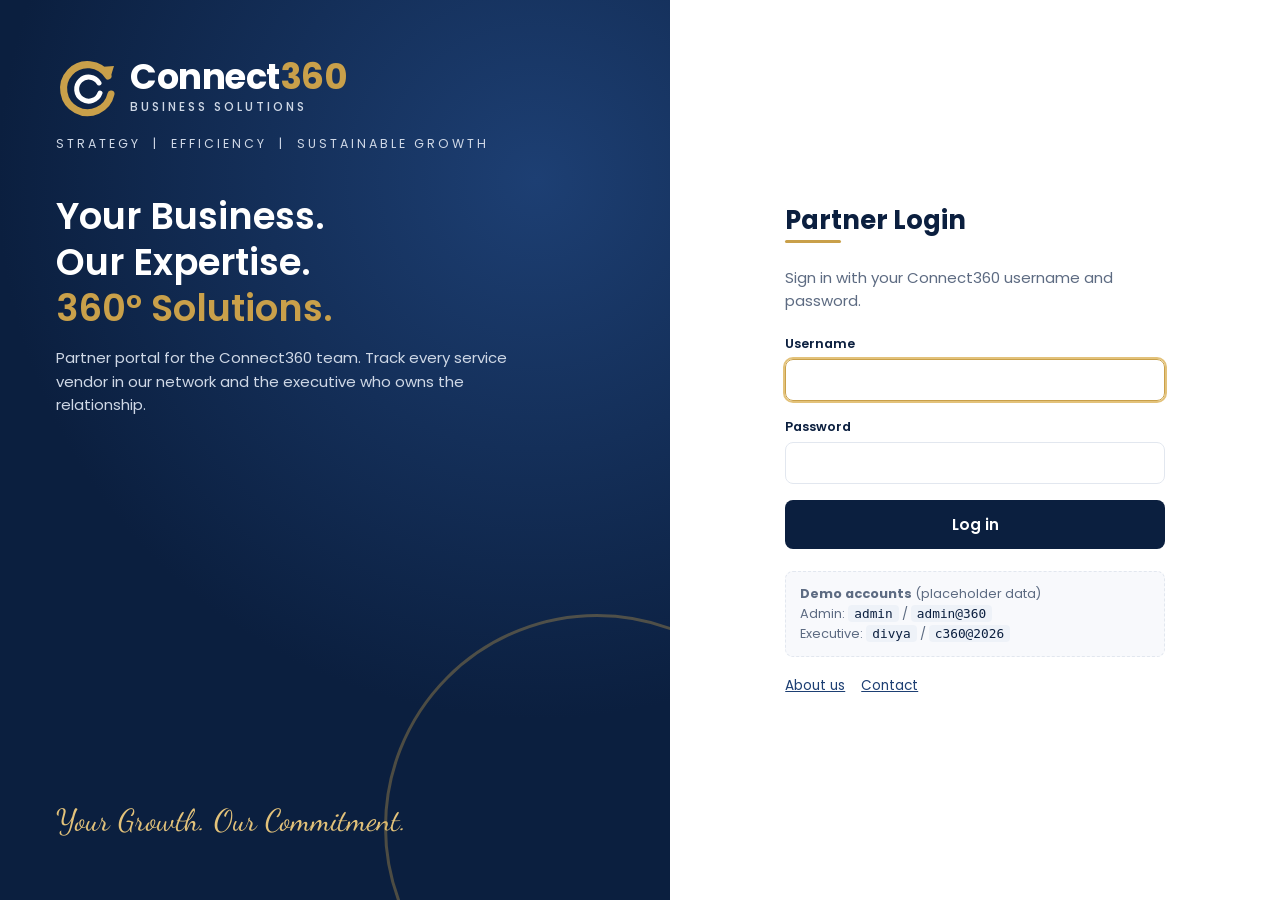
<file: index.html>
<!doctype html>
<html lang="en">
<head>
  <meta charset="utf-8">
  <meta name="viewport" content="width=device-width, initial-scale=1">
  <title>Connect360 Login</title>
  <link rel="preconnect" href="https://fonts.googleapis.com">
  <link href="https://fonts.googleapis.com/css2?family=Dancing+Script:wght@600&family=Poppins:wght@400;500;600;700&display=swap" rel="stylesheet">
  <link rel="stylesheet" href="assets/css/style.css">
</head>
<body>
  <div class="login-wrap">
    <section class="login-hero">
      <div>
        <div id="heroBrand"></div>
        <div class="pillars">STRATEGY &nbsp;|&nbsp; EFFICIENCY &nbsp;|&nbsp; SUSTAINABLE GROWTH</div>
        <h1>Your Business.<br>Our Expertise.<br><span>360° Solutions.</span></h1>
        <p>Partner portal for the Connect360 team. Track every service vendor in our network and the executive who owns the relationship.</p>
      </div>
      <div class="script">Your Growth. Our Commitment.</div>
    </section>

    <section class="login-form-side">
      <form class="login-card" id="loginForm" novalidate>
        <h2 class="section-title">Partner Login</h2>
        <p class="muted" style="margin-bottom:22px">Sign in with your Connect360 username and password.</p>
        <div class="error" id="loginError" role="alert"></div>
        <div class="field">
          <label for="username">Username</label>
          <input id="username" name="username" autocomplete="username" required autofocus>
        </div>
        <div class="field">
          <label for="password">Password</label>
          <input id="password" name="password" type="password" autocomplete="current-password" required>
        </div>
        <button class="btn btn-navy" type="submit">Log in</button>

        <div class="demo-creds">
          <strong>Demo accounts</strong> (placeholder data)<br>
          Admin: <code>admin</code> / <code>admin@360</code><br>
          Executive: <code>divya</code> / <code>c360@2026</code>
        </div>
        <div class="login-links">
          <a href="about.html">About us</a>
          <a href="contact.html">Contact</a>
        </div>
      </form>
    </section>
  </div>

  <script src="assets/js/app.js"></script>
  <script>
    if (C360.session()) location.replace("vendors.html");
    document.getElementById("heroBrand").innerHTML = C360.brand("index.html");

    const form = document.getElementById("loginForm");
    const err = document.getElementById("loginError");
    form.addEventListener("submit", async (e) => {
      e.preventDefault();
      err.style.display = "none";
      const u = form.username.value, p = form.password.value;
      if (!u || !p) {
        err.textContent = "Enter both username and password.";
        err.style.display = "block";
        return;
      }
      try {
        const s = await C360.login(u, p);
        if (s) return location.replace("vendors.html");
        err.textContent = "Incorrect username or password.";
      } catch (ex) {
        err.textContent = "Could not reach the data files. Serve the site over HTTP (see README).";
      }
      err.style.display = "block";
    });
  </script>
</body>
</html>
</file>
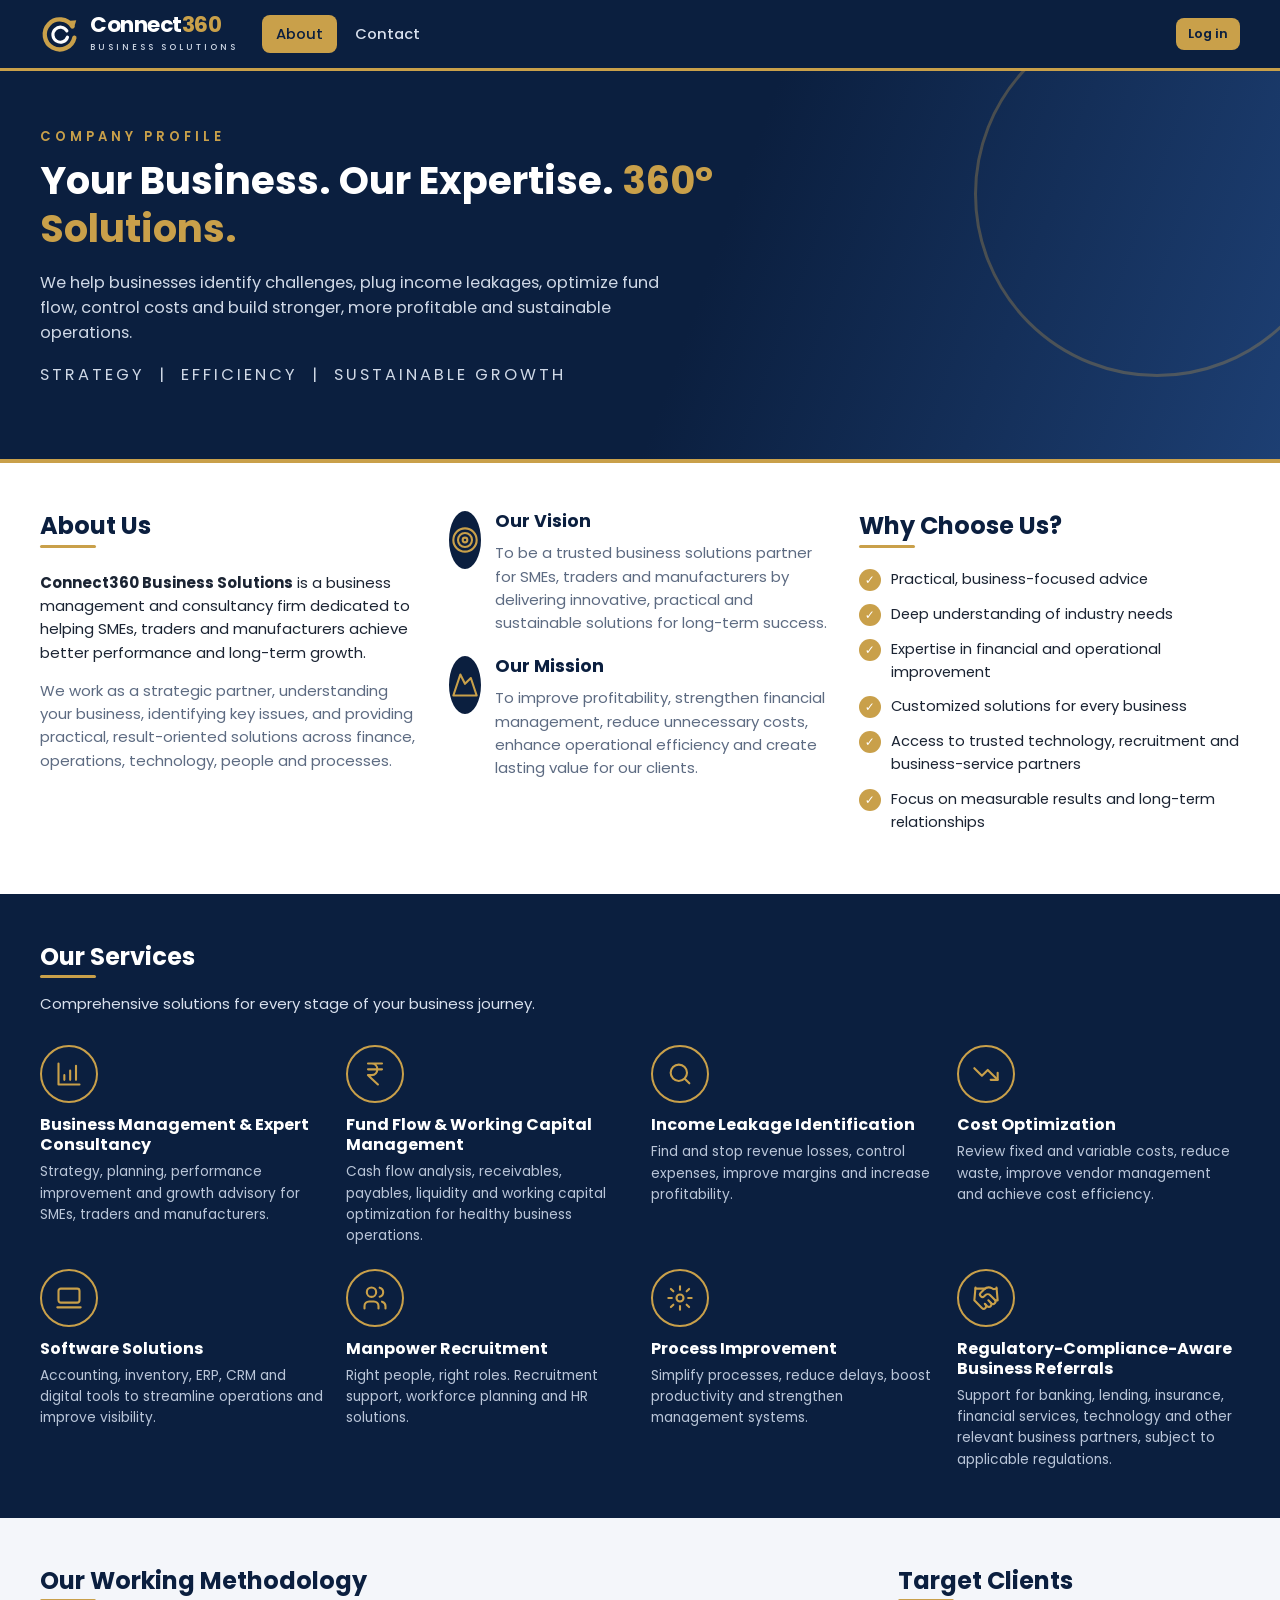
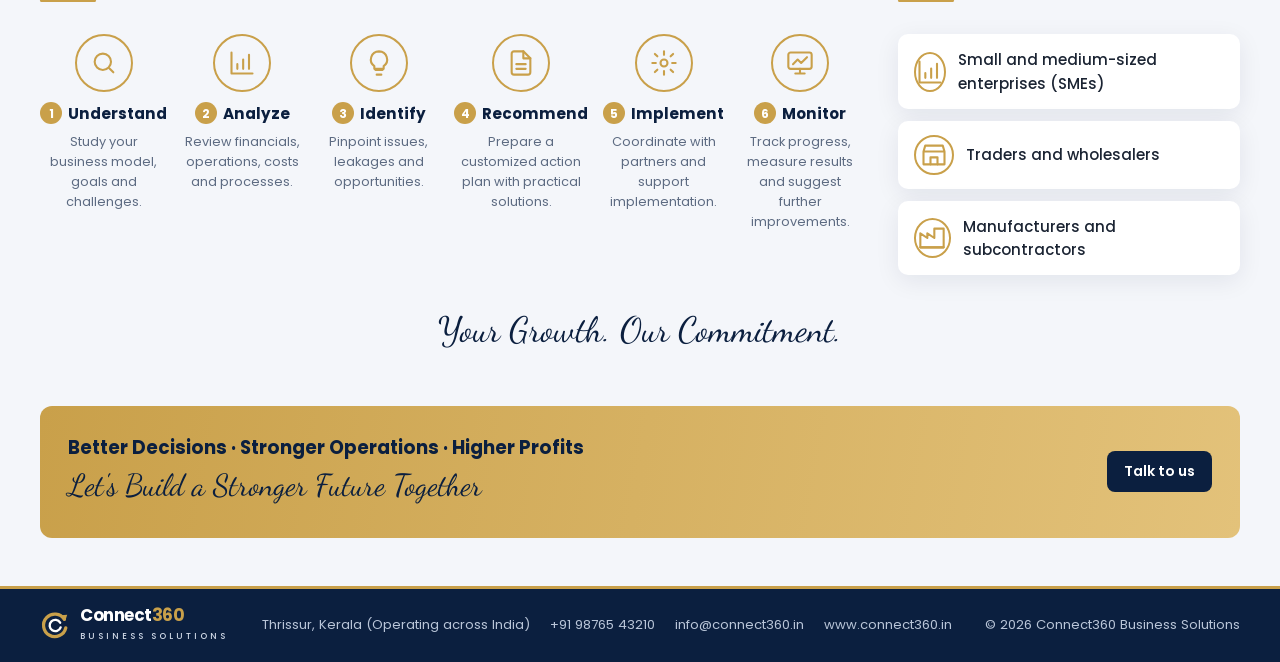
<file: about.html>
<!doctype html>
<html lang="en">
<head>
  <meta charset="utf-8">
  <meta name="viewport" content="width=device-width, initial-scale=1">
  <title>About Connect360</title>
  <link rel="preconnect" href="https://fonts.googleapis.com">
  <link href="https://fonts.googleapis.com/css2?family=Dancing+Script:wght@600&family=Poppins:wght@400;500;600;700&display=swap" rel="stylesheet">
  <link rel="stylesheet" href="assets/css/style.css">
</head>
<body>
  <header id="site-header"></header>

  <section class="hero">
    <div class="container">
      <div class="eyebrow">Company Profile</div>
      <h1>Your Business. Our Expertise. <span>360° Solutions.</span></h1>
      <p>We help businesses identify challenges, plug income leakages, optimize fund flow, control costs and build stronger, more profitable and sustainable operations.</p>
      <p class="pillars">STRATEGY &nbsp;|&nbsp; EFFICIENCY &nbsp;|&nbsp; SUSTAINABLE GROWTH</p>
    </div>
  </section>

  <section class="section alt">
    <div class="container grid-3">
      <div>
        <h2 class="section-title">About Us</h2>
        <p><strong>Connect360 Business Solutions</strong> is a business management and consultancy firm dedicated to helping SMEs, traders and manufacturers achieve better performance and long-term growth.</p>
        <p class="muted">We work as a strategic partner, understanding your business, identifying key issues, and providing practical, result-oriented solutions across finance, operations, technology, people and processes.</p>
      </div>
      <div>
        <div style="display:flex;gap:14px;margin-bottom:22px">
          <span class="icon-circle filled" data-icon="target"></span>
          <div><h3>Our Vision</h3><p class="muted" style="margin:0">To be a trusted business solutions partner for SMEs, traders and manufacturers by delivering innovative, practical and sustainable solutions for long-term success.</p></div>
        </div>
        <div style="display:flex;gap:14px">
          <span class="icon-circle filled" data-icon="mountain"></span>
          <div><h3>Our Mission</h3><p class="muted" style="margin:0">To improve profitability, strengthen financial management, reduce unnecessary costs, enhance operational efficiency and create lasting value for our clients.</p></div>
        </div>
      </div>
      <div>
        <h2 class="section-title">Why Choose Us?</h2>
        <ul class="checklist" style="margin-top:12px">
          <li>Practical, business-focused advice</li>
          <li>Deep understanding of industry needs</li>
          <li>Expertise in financial and operational improvement</li>
          <li>Customized solutions for every business</li>
          <li>Access to trusted technology, recruitment and business-service partners</li>
          <li>Focus on measurable results and long-term relationships</li>
        </ul>
      </div>
    </div>
  </section>

  <section class="section dark">
    <div class="container">
      <h2 class="section-title">Our Services</h2>
      <p style="margin:6px 0 30px">Comprehensive solutions for every stage of your business journey.</p>
      <div class="grid-4">
        <div class="service"><span class="icon-circle" data-icon="chart"></span><h3>Business Management &amp; Expert Consultancy</h3><p>Strategy, planning, performance improvement and growth advisory for SMEs, traders and manufacturers.</p></div>
        <div class="service"><span class="icon-circle" data-icon="rupee"></span><h3>Fund Flow &amp; Working Capital Management</h3><p>Cash flow analysis, receivables, payables, liquidity and working capital optimization for healthy business operations.</p></div>
        <div class="service"><span class="icon-circle" data-icon="search"></span><h3>Income Leakage Identification</h3><p>Find and stop revenue losses, control expenses, improve margins and increase profitability.</p></div>
        <div class="service"><span class="icon-circle" data-icon="trend"></span><h3>Cost Optimization</h3><p>Review fixed and variable costs, reduce waste, improve vendor management and achieve cost efficiency.</p></div>
        <div class="service"><span class="icon-circle" data-icon="laptop"></span><h3>Software Solutions</h3><p>Accounting, inventory, ERP, CRM and digital tools to streamline operations and improve visibility.</p></div>
        <div class="service"><span class="icon-circle" data-icon="users"></span><h3>Manpower Recruitment</h3><p>Right people, right roles. Recruitment support, workforce planning and HR solutions.</p></div>
        <div class="service"><span class="icon-circle" data-icon="gear"></span><h3>Process Improvement</h3><p>Simplify processes, reduce delays, boost productivity and strengthen management systems.</p></div>
        <div class="service"><span class="icon-circle" data-icon="handshake"></span><h3>Regulatory-Compliance-Aware Business Referrals</h3><p>Support for banking, lending, insurance, financial services, technology and other relevant business partners, subject to applicable regulations.</p></div>
      </div>
    </div>
  </section>

  <section class="section">
    <div class="container">
      <div style="display:grid;grid-template-columns:minmax(0,2.4fr) minmax(0,1fr);gap:36px" class="method-wrap">
        <div>
          <h2 class="section-title">Our Working Methodology</h2>
          <div class="steps" style="margin-top:24px">
            <div class="step"><span class="icon-circle" data-icon="search"></span><h3><span class="num">1</span>Understand</h3><p>Study your business model, goals and challenges.</p></div>
            <div class="step"><span class="icon-circle" data-icon="chart"></span><h3><span class="num">2</span>Analyze</h3><p>Review financials, operations, costs and processes.</p></div>
            <div class="step"><span class="icon-circle" data-icon="bulb"></span><h3><span class="num">3</span>Identify</h3><p>Pinpoint issues, leakages and opportunities.</p></div>
            <div class="step"><span class="icon-circle" data-icon="doc"></span><h3><span class="num">4</span>Recommend</h3><p>Prepare a customized action plan with practical solutions.</p></div>
            <div class="step"><span class="icon-circle" data-icon="gear"></span><h3><span class="num">5</span>Implement</h3><p>Coordinate with partners and support implementation.</p></div>
            <div class="step"><span class="icon-circle" data-icon="monitor"></span><h3><span class="num">6</span>Monitor</h3><p>Track progress, measure results and suggest further improvements.</p></div>
          </div>
        </div>
        <div>
          <h2 class="section-title">Target Clients</h2>
          <div class="client-list" style="margin-top:24px">
            <div><span class="icon-circle" style="width:40px;height:40px;margin:0" data-icon="chart"></span>Small and medium-sized enterprises (SMEs)</div>
            <div><span class="icon-circle" style="width:40px;height:40px;margin:0" data-icon="store"></span>Traders and wholesalers</div>
            <div><span class="icon-circle" style="width:40px;height:40px;margin:0" data-icon="factory"></span>Manufacturers and subcontractors</div>
          </div>
        </div>
      </div>
      <div class="tagline-band"><span class="script">Your Growth. Our Commitment.</span></div>
    </div>
  </section>

  <section class="section alt" style="padding-top:0;background:transparent">
    <div class="container">
      <div class="cta-band">
        <div>
          <div style="font-weight:700;font-size:1.15rem">Better Decisions · Stronger Operations · Higher Profits</div>
          <span class="script">Let's Build a Stronger Future Together</span>
        </div>
        <a class="btn btn-navy" href="contact.html">Talk to us</a>
      </div>
    </div>
  </section>

  <footer id="site-footer"></footer>

  <style>
    @media (max-width: 1000px) { .method-wrap { grid-template-columns: 1fr !important; } }
  </style>
  <script src="assets/js/app.js"></script>
  <script>C360.shell("about", { requireAuth: false });</script>
</body>
</html>
</file>
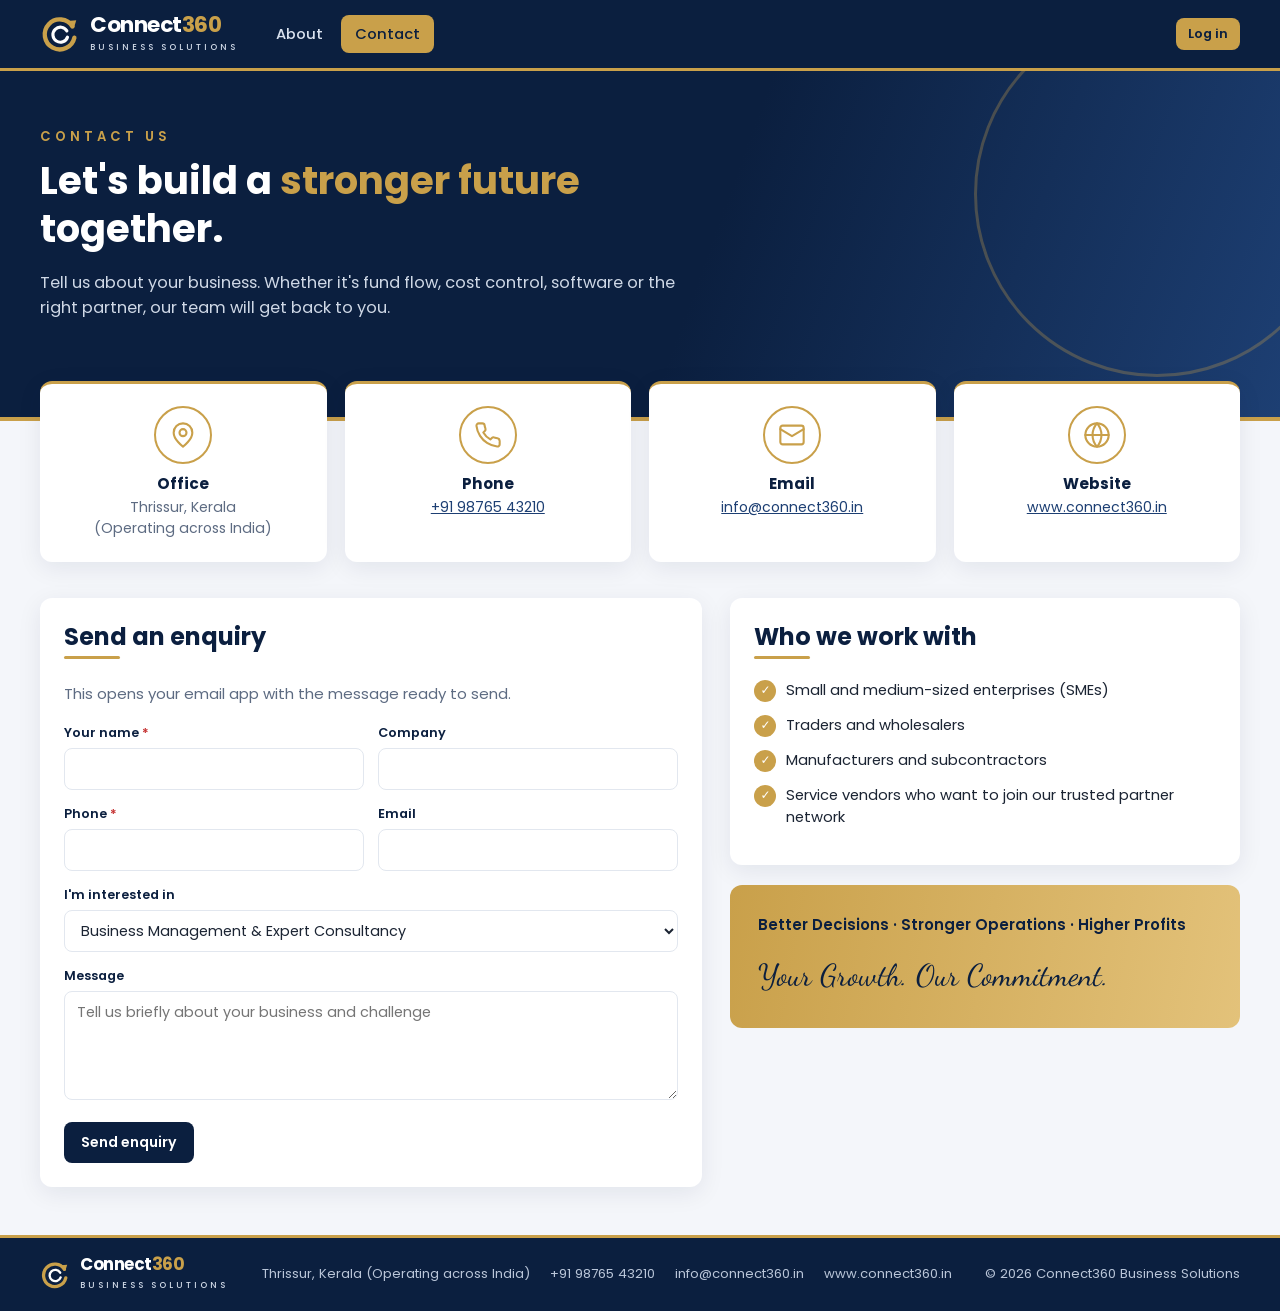
<file: contact.html>
<!doctype html>
<html lang="en">
<head>
  <meta charset="utf-8">
  <meta name="viewport" content="width=device-width, initial-scale=1">
  <title>Contact Connect360</title>
  <link rel="preconnect" href="https://fonts.googleapis.com">
  <link href="https://fonts.googleapis.com/css2?family=Dancing+Script:wght@600&family=Poppins:wght@400;500;600;700&display=swap" rel="stylesheet">
  <link rel="stylesheet" href="assets/css/style.css">
</head>
<body>
  <header id="site-header"></header>

  <section class="hero" style="padding-bottom:80px">
    <div class="container">
      <div class="eyebrow">Contact Us</div>
      <h1>Let's build a <span>stronger future</span> together.</h1>
      <p>Tell us about your business. Whether it's fund flow, cost control, software or the right partner, our team will get back to you.</p>
    </div>
  </section>

  <main style="padding-top:0">
    <div class="container">
      <div class="contact-cards">
        <div class="contact-card"><span class="icon-circle" data-icon="pin"></span><h3>Office</h3><p>Thrissur, Kerala<br>(Operating across India)</p></div>
        <div class="contact-card"><span class="icon-circle" data-icon="phone"></span><h3>Phone</h3><p><a href="tel:+919876543210">+91 98765 43210</a></p></div>
        <div class="contact-card"><span class="icon-circle" data-icon="mail"></span><h3>Email</h3><p><a href="mailto:info@connect360.in">info@connect360.in</a></p></div>
        <div class="contact-card"><span class="icon-circle" data-icon="globe"></span><h3>Website</h3><p><a href="https://www.connect360.in" target="_blank" rel="noopener">www.connect360.in</a></p></div>
      </div>

      <div style="display:grid;grid-template-columns:minmax(0,1.3fr) minmax(0,1fr);gap:28px;margin-top:36px" class="contact-wrap">
        <form class="panel" id="enquiry" style="padding:24px" novalidate>
          <h2 class="section-title">Send an enquiry</h2>
          <p class="muted" style="margin-bottom:18px">This opens your email app with the message ready to send.</p>
          <div class="error" id="cError" role="alert"></div>
          <div class="form-grid">
            <div><label for="cname">Your name <span class="req">*</span></label><input id="cname" required></div>
            <div><label for="ccompany">Company</label><input id="ccompany"></div>
            <div><label for="cphone">Phone <span class="req">*</span></label><input id="cphone" type="tel" required></div>
            <div><label for="cemail">Email</label><input id="cemail" type="email"></div>
            <div class="full">
              <label for="ctopic">I'm interested in</label>
              <select id="ctopic">
                <option>Business Management &amp; Expert Consultancy</option>
                <option>Fund Flow &amp; Working Capital Management</option>
                <option>Income Leakage Identification</option>
                <option>Cost Optimization</option>
                <option>Software Solutions</option>
                <option>Manpower Recruitment</option>
                <option>Process Improvement</option>
                <option>Business Referrals (banking, lending, insurance, technology)</option>
                <option>Becoming a vendor / service partner</option>
              </select>
            </div>
            <div class="full"><label for="cmsg">Message</label><textarea id="cmsg" rows="4" placeholder="Tell us briefly about your business and challenge"></textarea></div>
          </div>
          <div style="margin-top:16px"><button class="btn btn-navy" type="submit">Send enquiry</button></div>
        </form>

        <div>
          <div class="panel" style="padding:24px;margin-bottom:20px">
            <h2 class="section-title">Who we work with</h2>
            <ul class="checklist" style="margin-top:12px">
              <li>Small and medium-sized enterprises (SMEs)</li>
              <li>Traders and wholesalers</li>
              <li>Manufacturers and subcontractors</li>
              <li>Service vendors who want to join our trusted partner network</li>
            </ul>
          </div>
          <div class="cta-band" style="flex-direction:column;align-items:flex-start">
            <div style="font-weight:600">Better Decisions · Stronger Operations · Higher Profits</div>
            <span class="script">Your Growth. Our Commitment.</span>
          </div>
        </div>
      </div>
    </div>
  </main>

  <footer id="site-footer"></footer>

  <style>
    @media (max-width: 860px) { .contact-wrap { grid-template-columns: 1fr !important; } }
  </style>
  <script src="assets/js/app.js"></script>
  <script>
    C360.shell("contact", { requireAuth: false });
    document.getElementById("enquiry").addEventListener("submit", (e) => {
      e.preventDefault();
      const v = (id) => document.getElementById(id).value.trim();
      const err = document.getElementById("cError");
      if (!v("cname") || !v("cphone")) {
        err.textContent = "Please enter your name and phone number.";
        err.style.display = "block";
        return;
      }
      err.style.display = "none";
      const body = `Name: ${v("cname")}\nCompany: ${v("ccompany")}\nPhone: ${v("cphone")}\nEmail: ${v("cemail")}\nInterested in: ${v("ctopic")}\n\n${v("cmsg")}`;
      location.href = `mailto:info@connect360.in?subject=${encodeURIComponent("Enquiry: " + v("ctopic"))}&body=${encodeURIComponent(body)}`;
    });
  </script>
</body>
</html>
</file>
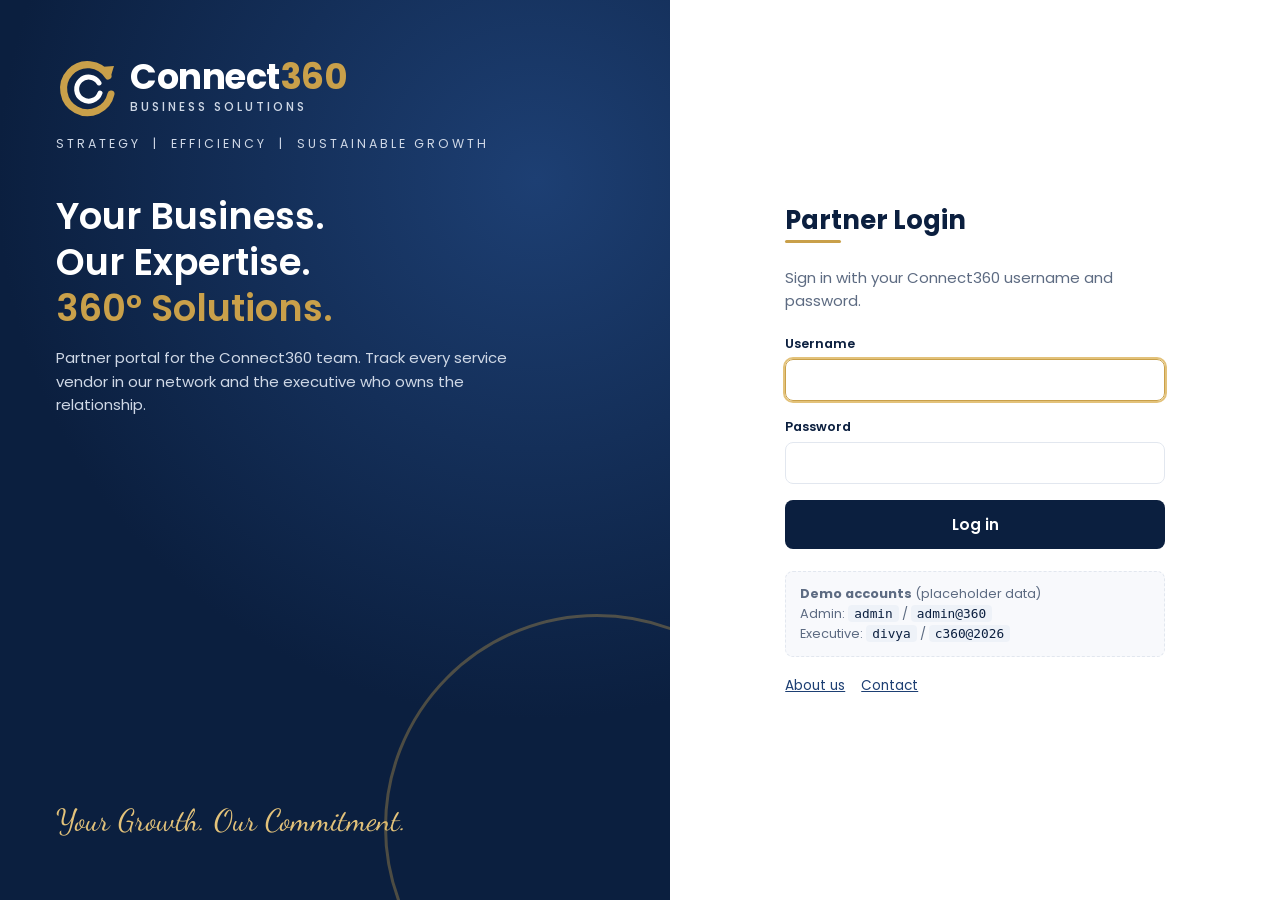
<file: executives.html>
<!doctype html>
<html lang="en">
<head>
  <meta charset="utf-8">
  <meta name="viewport" content="width=device-width, initial-scale=1">
  <title>Connect360 Executives</title>
  <link rel="preconnect" href="https://fonts.googleapis.com">
  <link href="https://fonts.googleapis.com/css2?family=Dancing+Script:wght@600&family=Poppins:wght@400;500;600;700&display=swap" rel="stylesheet">
  <link rel="stylesheet" href="assets/css/style.css">
</head>
<body>
  <header id="site-header"></header>

  <main>
    <div class="container">
      <div class="page-head">
        <div>
          <h1>Executives</h1>
          <p>The Connect360 partners, the sector each one owns and the vendors they have brought in.</p>
        </div>
        <div style="display:flex;gap:8px;align-items:center;flex-wrap:wrap">
          <span class="badge-ro" id="roBadge" hidden>🔒 Read-only — admin access needed to make changes</span>
          <span id="adminTools" hidden style="display:flex;gap:8px;flex-wrap:wrap">
            <button class="btn btn-ghost btn-sm" id="exportBtn">Export JSON</button>
            <button class="btn btn-gold" id="addBtn">+ Add Executive</button>
          </span>
        </div>
      </div>

      <section class="kpis" id="kpis"></section>

      <div class="toolbar panel" style="margin-bottom:18px;border-bottom:none">
        <div class="search">
          <svg viewBox="0 0 24 24" fill="none" stroke="currentColor" stroke-width="2"><circle cx="11" cy="11" r="7"/><path d="m20 20-3.5-3.5"/></svg>
          <input type="search" id="q" placeholder="Search executives by name, sector, phone or email…" aria-label="Search executives">
        </div>
        <select id="sort" aria-label="Sort by">
          <option value="vendors">Sort: most vendors</option>
          <option value="name">Sort: name</option>
          <option value="joined">Sort: joined date</option>
        </select>
      </div>

      <section class="exec-grid" id="grid"></section>
      <div class="empty" id="empty" hidden>No executives match your search.</div>
    </div>
  </main>

  <footer id="site-footer"></footer>

  <dialog id="formDlg">
    <form id="eForm" novalidate>
      <div class="dlg-head"><h3 id="fTitle">Add Executive</h3><button type="button" class="dlg-close" data-close aria-label="Close">×</button></div>
      <div class="dlg-body">
        <div class="error" id="fError" role="alert"></div>
        <div class="form-grid">
          <div><label for="ename">Full name <span class="req">*</span></label><input id="ename" name="name" required></div>
          <div><label for="designation">Designation</label><input id="designation" name="designation" placeholder="Partner – Healthcare"></div>
          <div><label for="ephone">Phone <span class="req">*</span></label><input id="ephone" name="phone" type="tel" required></div>
          <div><label for="eemail">Email</label><input id="eemail" name="email" type="email"></div>
          <div><label for="sector">Sector focus</label><input id="sector" name="sector" placeholder="e.g. Healthcare"></div>
          <div><label for="joinedOn">Joined on</label><input id="joinedOn" name="joinedOn" type="date"></div>
          <div class="full"><label for="bio">Short bio</label><textarea id="bio" name="bio" rows="2"></textarea></div>
          <div class="full" id="loginFields">
            <label>Portal login (optional)</label>
            <div class="form-grid">
              <div><input name="username" id="lUser" placeholder="Username" autocomplete="off"></div>
              <div><input name="password" id="lPass" placeholder="Password" autocomplete="new-password"></div>
            </div>
            <div class="hint">Creates an executive login stored in this browser (demo only).</div>
          </div>
        </div>
      </div>
      <div class="dlg-foot">
        <button type="button" class="btn btn-ghost" data-close>Cancel</button>
        <button type="submit" class="btn btn-navy" id="saveBtn">Save</button>
      </div>
    </form>
  </dialog>

  <script src="assets/js/app.js"></script>
  <script src="assets/js/executives.js"></script>
</body>
</html>
</file>
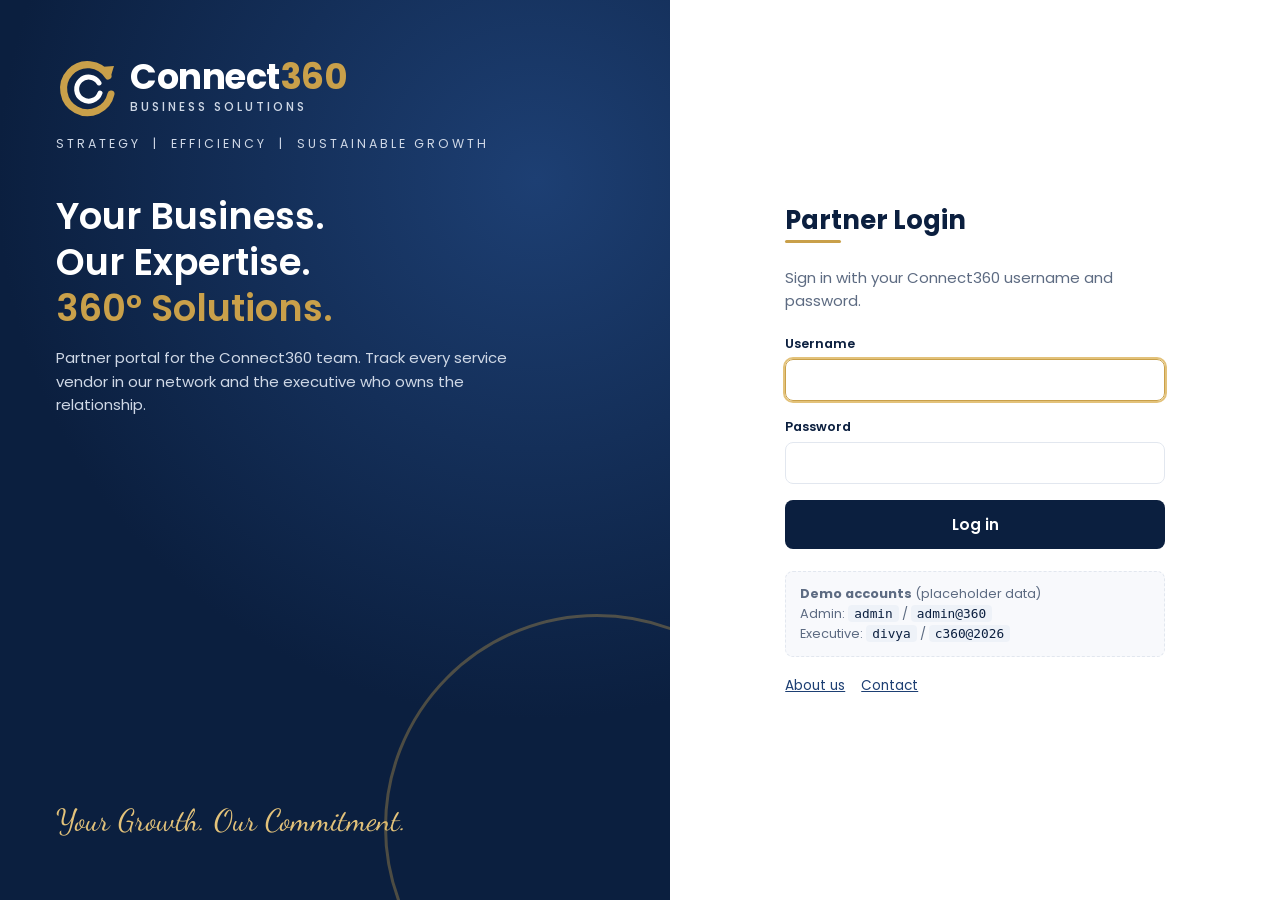
<file: vendors.html>
<!doctype html>
<html lang="en">
<head>
  <meta charset="utf-8">
  <meta name="viewport" content="width=device-width, initial-scale=1">
  <title>Connect360 Vendors</title>
  <link rel="preconnect" href="https://fonts.googleapis.com">
  <link href="https://fonts.googleapis.com/css2?family=Dancing+Script:wght@600&family=Poppins:wght@400;500;600;700&display=swap" rel="stylesheet">
  <link rel="stylesheet" href="assets/css/style.css">
</head>
<body>
  <header id="site-header"></header>

  <main>
    <div class="container">
      <div class="page-head">
        <div>
          <h1>Vendor Network</h1>
          <p>Every service partner in the Connect360 network and the executive who owns the relationship.</p>
        </div>
        <div style="display:flex;gap:8px;flex-wrap:wrap">
          <span id="adminTools" hidden>
            <button class="btn btn-ghost btn-sm" id="exportBtn" title="Download vendors.json including local changes">Export JSON</button>
            <button class="btn btn-ghost btn-sm" id="resetBtn" title="Discard changes stored in this browser">Reset local changes</button>
          </span>
          <button class="btn btn-gold" id="addBtn">+ Add Vendor / Service</button>
        </div>
      </div>

      <section class="kpis" id="kpis"></section>

      <section class="panel">
        <div class="toolbar">
          <div class="search">
            <svg viewBox="0 0 24 24" fill="none" stroke="currentColor" stroke-width="2"><circle cx="11" cy="11" r="7"/><path d="m20 20-3.5-3.5"/></svg>
            <input type="search" id="q" placeholder="Search name, profile, remarks, services, contact, area…" aria-label="Search vendors">
          </div>
          <select id="fCategory" aria-label="Category"><option value="">All categories</option></select>
          <select id="fExec" aria-label="Executive"><option value="">All executives</option></select>
          <select id="fStatus" aria-label="Status"><option value="">All statuses</option></select>
          <button class="btn btn-ghost btn-sm" id="clearBtn">Clear</button>
        </div>
        <div class="result-count" id="count"></div>
        <div class="table-wrap">
          <table>
            <thead>
              <tr><th>Vendor</th><th>Category</th><th>Services</th><th>Contact</th><th>Executive</th><th>Status</th><th>Onboarded</th></tr>
            </thead>
            <tbody id="rows"></tbody>
          </table>
        </div>
        <div class="empty" id="empty" hidden>No vendors match your search.</div>
      </section>
    </div>
  </main>

  <footer id="site-footer"></footer>

  <!-- Vendor detail -->
  <dialog id="detailDlg">
    <div class="dlg-head"><h3 id="dTitle"></h3><button class="dlg-close" data-close aria-label="Close">×</button></div>
    <div class="dlg-body" id="dBody"></div>
    <div class="dlg-foot" id="dFoot"></div>
  </dialog>

  <!-- Add / edit vendor -->
  <dialog id="formDlg">
    <form id="vForm" method="dialog" novalidate>
      <div class="dlg-head"><h3 id="fTitle">Add Vendor / Service</h3><button type="button" class="dlg-close" data-close aria-label="Close">×</button></div>
      <div class="dlg-body">
        <div class="error" id="fError" role="alert"></div>
        <div class="form-grid">
          <div class="full"><label for="name">Vendor name <span class="req">*</span></label><input id="name" name="name" required></div>
          <div>
            <label for="category">Category <span class="req">*</span></label>
            <input id="category" name="category" list="categoryList" required placeholder="e.g. Hospital">
            <datalist id="categoryList"></datalist>
          </div>
          <div><label for="status">Status</label><select id="status" name="status"></select></div>
          <div class="full"><label for="services">Services offered</label><input id="services" name="services" placeholder="Corporate health check-ups, Cashless insurance tie-up"><div class="hint">Separate services with commas.</div></div>
          <div><label for="contactPerson">Contact person</label><input id="contactPerson" name="contactPerson"></div>
          <div><label for="phone">Contact number <span class="req">*</span></label><input id="phone" name="phone" type="tel" required placeholder="+91 98xxx xxxxx"></div>
          <div><label for="email">Email</label><input id="email" name="email" type="email"></div>
          <div><label for="area">Area / locality</label><input id="area" name="area" placeholder="e.g. Swaraj Round"></div>
          <div class="full"><label for="address">Address</label><input id="address" name="address"></div>
          <div><label for="executiveId">Executive (owner) <span class="req">*</span></label><select id="executiveId" name="executiveId" required></select></div>
          <div><label for="onboardedOn">Onboarded on</label><input id="onboardedOn" name="onboardedOn" type="date"></div>
          <div class="full"><label for="profile">Vendor profile</label><textarea id="profile" name="profile" rows="3" placeholder="What the business does, size, specialities"></textarea></div>
          <div class="full"><label for="remarks">Remarks</label><textarea id="remarks" name="remarks" rows="3" placeholder="Terms, discounts, preferred contact, next steps"></textarea></div>
        </div>
      </div>
      <div class="dlg-foot">
        <button type="button" class="btn btn-ghost" data-close>Cancel</button>
        <button type="submit" class="btn btn-navy" id="saveBtn">Save vendor</button>
      </div>
    </form>
  </dialog>

  <script src="assets/js/app.js"></script>
  <script src="assets/js/vendors.js"></script>
</body>
</html>
</file>
<file: assets/css/style.css>
/* Connect360 — navy & gold theme taken from the company brochure */
:root {
  --navy: #0b1f3f;
  --navy-2: #14305c;
  --navy-3: #1d3f73;
  --gold: #c9a04a;
  --gold-2: #e3c27a;
  --gold-soft: #f7efdc;
  --bg: #f4f6fa;
  --card: #ffffff;
  --text: #1b2433;
  --muted: #5d6b82;
  --line: #e2e7ef;
  --ok: #1f8a5b;
  --warn: #b7791f;
  --info: #2b6cb0;
  --off: #8a94a6;
  --danger: #c53030;
  --radius: 12px;
  --shadow: 0 6px 24px rgba(11, 31, 63, 0.08);
  --font: "Poppins", system-ui, -apple-system, "Segoe UI", sans-serif;
  --script: "Dancing Script", cursive;
}

* { box-sizing: border-box; }
[hidden] { display: none !important; }
html, body { margin: 0; }
body {
  font-family: var(--font);
  background: var(--bg);
  color: var(--text);
  font-size: 15px;
  line-height: 1.55;
  min-height: 100vh;
  display: flex;
  flex-direction: column;
}
a { color: var(--navy-3); }
h1, h2, h3 { color: var(--navy); line-height: 1.25; margin: 0 0 .5rem; }
h2.section-title { font-size: 1.5rem; display: inline-block; padding-bottom: .4rem; position: relative; }
h2.section-title::after { content: ""; position: absolute; left: 0; bottom: 0; width: 56px; height: 3px; background: var(--gold); border-radius: 2px; }
.muted { color: var(--muted); }
.container { width: 100%; max-width: 1240px; margin: 0 auto; padding: 0 20px; }
main { flex: 1; padding: 28px 0 48px; }

/* ---------- Header ---------- */
.site-header { background: var(--navy); color: #fff; position: sticky; top: 0; z-index: 20; border-bottom: 3px solid var(--gold); }
.site-header .bar { display: flex; align-items: center; gap: 24px; min-height: 68px; }
.brand { display: flex; align-items: center; gap: 10px; text-decoration: none; color: #fff; }
.brand svg { width: 40px; height: 40px; flex: none; }
.brand .word { font-weight: 700; font-size: 1.35rem; letter-spacing: -.5px; line-height: 1; }
.brand .word b { color: var(--gold); font-weight: 700; }
.brand small { display: block; font-size: .55rem; letter-spacing: 3px; color: #cfd8e6; margin-top: 3px; font-weight: 500; }
.nav { display: flex; gap: 4px; flex: 1; }
.nav a { color: #d9e1ee; text-decoration: none; padding: 8px 14px; border-radius: 8px; font-weight: 500; font-size: .92rem; }
.nav a:hover { background: var(--navy-2); color: #fff; }
.nav a.active { color: var(--navy); background: var(--gold); }
.user-chip { display: flex; align-items: center; gap: 10px; font-size: .85rem; }
.user-chip .who { text-align: right; line-height: 1.2; }
.user-chip .who span { display: block; color: var(--gold-2); font-size: .72rem; text-transform: uppercase; letter-spacing: 1px; }
.menu-toggle { display: none; background: none; border: 1px solid #3a5583; color: #fff; border-radius: 8px; padding: 6px 10px; font-size: 1.1rem; cursor: pointer; }

/* ---------- Buttons ---------- */
.btn { display: inline-flex; align-items: center; justify-content: center; gap: 6px; border: 1px solid transparent; border-radius: 8px; padding: 9px 16px; font: 600 .88rem var(--font); cursor: pointer; text-decoration: none; transition: background .15s, color .15s, border-color .15s; white-space: nowrap; }
.btn-gold { background: var(--gold); color: var(--navy); }
.btn-gold:hover { background: var(--gold-2); }
.btn-navy { background: var(--navy); color: #fff; }
.btn-navy:hover { background: var(--navy-3); }
.btn-ghost { background: transparent; color: var(--navy); border-color: var(--line); }
.btn-ghost:hover { border-color: var(--gold); }
.btn-outline-light { background: transparent; color: #fff; border-color: #3a5583; }
.btn-outline-light:hover { border-color: var(--gold); color: var(--gold-2); }
.btn-danger { background: #fff; color: var(--danger); border-color: #f1c4c4; }
.btn-danger:hover { background: #fdf0f0; }
.btn-sm { padding: 6px 11px; font-size: .8rem; }

/* ---------- Page head ---------- */
.page-head { display: flex; align-items: flex-end; justify-content: space-between; gap: 16px; flex-wrap: wrap; margin-bottom: 20px; }
.page-head p { margin: 0; color: var(--muted); }
.badge-ro { display: inline-flex; align-items: center; gap: 6px; background: var(--gold-soft); color: #7a5a14; border: 1px solid #ecd9ad; padding: 4px 10px; border-radius: 999px; font-size: .78rem; font-weight: 600; }

/* ---------- KPI cards ---------- */
.kpis { display: grid; grid-template-columns: repeat(4, 1fr); gap: 16px; margin-bottom: 20px; }
.kpi { background: var(--card); border-radius: var(--radius); padding: 18px 20px; box-shadow: var(--shadow); border-left: 4px solid var(--gold); }
.kpi .label { color: var(--muted); font-size: .8rem; text-transform: uppercase; letter-spacing: .8px; }
.kpi .value { font-size: 1.9rem; font-weight: 700; color: var(--navy); line-height: 1.2; }
.kpi .sub { font-size: .8rem; color: var(--muted); }

/* ---------- Toolbar / filters ---------- */
.panel { background: var(--card); border-radius: var(--radius); box-shadow: var(--shadow); }
.toolbar { display: flex; gap: 10px; flex-wrap: wrap; padding: 16px; border-bottom: 1px solid var(--line); align-items: center; }
.search { flex: 1 1 280px; position: relative; }
.search input { padding-left: 38px; }
.search svg { position: absolute; left: 12px; top: 50%; transform: translateY(-50%); width: 18px; height: 18px; color: var(--muted); }
input, select, textarea { width: 100%; font: inherit; font-size: .9rem; color: var(--text); background: #fff; border: 1px solid var(--line); border-radius: 8px; padding: 9px 12px; }
input:focus, select:focus, textarea:focus { outline: 2px solid var(--gold-2); border-color: var(--gold); }
.toolbar select { width: auto; min-width: 150px; }
.result-count { padding: 10px 16px; font-size: .82rem; color: var(--muted); border-bottom: 1px solid var(--line); }

/* ---------- Table ---------- */
.table-wrap { overflow-x: auto; }
table { width: 100%; border-collapse: collapse; font-size: .88rem; }
th { text-align: left; background: #f8f9fc; color: var(--muted); font-weight: 600; font-size: .75rem; text-transform: uppercase; letter-spacing: .6px; padding: 11px 14px; border-bottom: 1px solid var(--line); white-space: nowrap; }
td { padding: 12px 14px; border-bottom: 1px solid var(--line); vertical-align: top; }
tbody tr { cursor: pointer; }
tbody tr:hover { background: #fbf8f0; }
td .vname { font-weight: 600; color: var(--navy); }
td .vsub { color: var(--muted); font-size: .8rem; }
.tags { display: flex; flex-wrap: wrap; gap: 4px; }
.tag { background: #eef2f8; color: var(--navy-3); border-radius: 6px; padding: 2px 8px; font-size: .74rem; white-space: nowrap; }
.cat { font-weight: 600; font-size: .78rem; color: #7a5a14; background: var(--gold-soft); padding: 3px 9px; border-radius: 999px; white-space: nowrap; }
.status { display: inline-flex; align-items: center; gap: 6px; font-size: .78rem; font-weight: 600; white-space: nowrap; }
.status::before { content: ""; width: 8px; height: 8px; border-radius: 50%; background: currentColor; }
.status.active { color: var(--ok); }
.status.onboarding { color: var(--info); }
.status.prospect { color: var(--warn); }
.status.on-hold { color: var(--off); }
.empty { padding: 48px 16px; text-align: center; color: var(--muted); }
mark { background: var(--gold-soft); color: inherit; padding: 0 1px; border-radius: 2px; }

/* ---------- Executive cards ---------- */
.exec-grid { display: grid; grid-template-columns: repeat(auto-fill, minmax(290px, 1fr)); gap: 18px; }
.exec-card { background: var(--card); border-radius: var(--radius); box-shadow: var(--shadow); overflow: hidden; display: flex; flex-direction: column; }
.exec-card .top { background: linear-gradient(135deg, var(--navy), var(--navy-3)); color: #fff; padding: 18px; display: flex; gap: 14px; align-items: center; }
.avatar { width: 52px; height: 52px; border-radius: 50%; background: var(--gold); color: var(--navy); display: grid; place-items: center; font-weight: 700; font-size: 1.1rem; flex: none; border: 2px solid #fff3; }
.exec-card .top h3 { color: #fff; margin: 0; font-size: 1.02rem; }
.exec-card .top p { margin: 0; color: var(--gold-2); font-size: .8rem; }
.exec-card .body { padding: 16px 18px; flex: 1; font-size: .86rem; }
.exec-card .body dl { display: grid; grid-template-columns: 80px 1fr; gap: 4px 10px; margin: 0 0 10px; }
.exec-card dt { color: var(--muted); }
.exec-card dd { margin: 0; word-break: break-word; }
.exec-stats { display: grid; grid-template-columns: 1fr 1fr; border-top: 1px solid var(--line); }
.exec-stats div { padding: 12px; text-align: center; }
.exec-stats div + div { border-left: 1px solid var(--line); }
.exec-stats b { display: block; font-size: 1.4rem; color: var(--navy); }
.exec-stats span { font-size: .74rem; color: var(--muted); text-transform: uppercase; letter-spacing: .6px; }
.exec-card .actions { display: flex; gap: 8px; padding: 12px 18px; border-top: 1px solid var(--line); background: #fafbfd; flex-wrap: wrap; }

/* ---------- Dialogs ---------- */
dialog { border: none; border-radius: 14px; padding: 0; width: min(720px, calc(100vw - 24px)); max-height: calc(100vh - 40px); box-shadow: 0 20px 60px rgba(11,31,63,.3); color: var(--text); }
dialog::backdrop { background: rgba(11, 31, 63, .55); }
.dlg-head { background: var(--navy); color: #fff; padding: 16px 20px; display: flex; justify-content: space-between; align-items: center; border-bottom: 3px solid var(--gold); position: sticky; top: 0; z-index: 1; }
.dlg-head h3 { color: #fff; margin: 0; font-size: 1.1rem; }
.dlg-close { background: none; border: none; color: #fff; font-size: 1.5rem; cursor: pointer; line-height: 1; }
.dlg-body { padding: 20px; }
.dlg-foot { padding: 14px 20px; border-top: 1px solid var(--line); display: flex; gap: 10px; justify-content: flex-end; background: #fafbfd; flex-wrap: wrap; }
.form-grid { display: grid; grid-template-columns: 1fr 1fr; gap: 14px; }
.form-grid .full { grid-column: 1 / -1; }
label { display: block; font-size: .8rem; font-weight: 600; color: var(--navy); margin-bottom: 5px; }
label .req { color: var(--danger); }
.hint { font-size: .75rem; color: var(--muted); margin-top: 4px; }
.detail-grid { display: grid; grid-template-columns: 140px 1fr; gap: 8px 16px; font-size: .9rem; }
.detail-grid dt { color: var(--muted); }
.detail-grid dd { margin: 0; }
.detail-block { margin-top: 18px; }
.detail-block h4 { margin: 0 0 6px; color: var(--navy); font-size: .85rem; text-transform: uppercase; letter-spacing: .8px; }
.detail-block p { margin: 0; background: #f8f9fc; border-left: 3px solid var(--gold); padding: 10px 12px; border-radius: 6px; }

/* ---------- Toast ---------- */
.toast { position: fixed; bottom: 24px; left: 50%; transform: translateX(-50%) translateY(20px); background: var(--navy); color: #fff; padding: 12px 20px; border-radius: 10px; border-left: 4px solid var(--gold); opacity: 0; transition: .25s; z-index: 100; font-size: .9rem; pointer-events: none; }
.toast.show { opacity: 1; transform: translateX(-50%) translateY(0); }

/* ---------- Login ---------- */
.login-wrap { flex: 1; display: grid; grid-template-columns: 1.1fr 1fr; min-height: 100vh; }
.login-hero { background: radial-gradient(circle at 80% 20%, var(--navy-3), var(--navy) 60%); color: #fff; padding: 56px; display: flex; flex-direction: column; justify-content: space-between; position: relative; overflow: hidden; }
.login-hero::after { content: ""; position: absolute; right: -140px; bottom: -140px; width: 420px; height: 420px; border: 3px solid var(--gold); border-radius: 50%; opacity: .35; }
.login-hero .brand .word { font-size: 2.2rem; }
.login-hero .brand svg { width: 64px; height: 64px; }
.login-hero .brand small { font-size: .75rem; }
.pillars { letter-spacing: 3px; font-size: .78rem; color: #cfd8e6; margin-top: 14px; }
.login-hero h1 { color: #fff; font-size: 2.3rem; font-weight: 600; margin: 40px 0 12px; }
.login-hero h1 span { color: var(--gold); }
.login-hero p { color: #cfd8e6; max-width: 460px; }
.script { font-family: var(--script); color: var(--gold-2); font-size: 1.9rem; }
.login-form-side { display: grid; place-items: center; padding: 40px 24px; background: #fff; }
.login-card { width: 100%; max-width: 380px; }
.login-card h2 { font-size: 1.6rem; }
.login-card .field { margin-bottom: 16px; }
.login-card .btn { width: 100%; padding: 12px; font-size: .95rem; }
.error { background: #fdf0f0; color: var(--danger); border: 1px solid #f1c4c4; padding: 9px 12px; border-radius: 8px; font-size: .85rem; margin-bottom: 14px; display: none; }
.demo-creds { margin-top: 22px; font-size: .8rem; color: var(--muted); background: #f8f9fc; padding: 12px 14px; border-radius: 8px; border: 1px dashed var(--line); }
.demo-creds code { background: #eef2f8; padding: 1px 6px; border-radius: 4px; color: var(--navy); }
.login-links { margin-top: 18px; font-size: .85rem; display: flex; gap: 16px; }

/* ---------- About / Contact ---------- */
.hero { background: linear-gradient(110deg, var(--navy) 55%, var(--navy-3)); color: #fff; padding: 56px 0; position: relative; overflow: hidden; border-bottom: 4px solid var(--gold); }
.hero::before { content: ""; position: absolute; right: -60px; top: -60px; width: 360px; height: 360px; border: 3px solid var(--gold); border-radius: 50%; opacity: .3; }
.hero .eyebrow { color: var(--gold); letter-spacing: 4px; font-size: .82rem; font-weight: 600; text-transform: uppercase; }
.hero h1 { color: #fff; font-size: 2.4rem; margin: 10px 0; max-width: 720px; }
.hero h1 span { color: var(--gold); }
.hero p { color: #cfd8e6; max-width: 640px; font-size: 1.02rem; }
.section { padding: 48px 0; }
.section.alt { background: #fff; }
.section.dark { background: var(--navy); color: #d9e1ee; }
.section.dark h2, .section.dark h3 { color: #fff; }
.grid-3 { display: grid; grid-template-columns: repeat(3, 1fr); gap: 28px; }
.grid-4 { display: grid; grid-template-columns: repeat(4, 1fr); gap: 22px; }
.icon-circle { width: 58px; height: 58px; border-radius: 50%; border: 2px solid var(--gold); display: grid; place-items: center; color: var(--gold); margin-bottom: 12px; }
.icon-circle.filled { background: var(--navy); border-color: var(--navy); }
.icon-circle svg { width: 28px; height: 28px; }
.service h3 { font-size: 1rem; margin-bottom: 6px; }
.service p { font-size: .86rem; margin: 0; color: #b9c5d8; }
.checklist { list-style: none; padding: 0; margin: 0; }
.checklist li { display: flex; gap: 10px; margin-bottom: 12px; font-size: .92rem; }
.checklist li::before { content: "✓"; flex: none; width: 22px; height: 22px; border-radius: 50%; background: var(--gold); color: #fff; display: grid; place-items: center; font-size: .75rem; font-weight: 700; margin-top: 1px; }
.steps { display: grid; grid-template-columns: repeat(6, 1fr); gap: 14px; }
.step { text-align: center; }
.step .icon-circle { margin: 0 auto 10px; }
.step .num { display: inline-grid; place-items: center; width: 22px; height: 22px; border-radius: 50%; background: var(--gold); color: #fff; font-size: .75rem; font-weight: 700; margin-right: 6px; }
.step h3 { font-size: .95rem; display: flex; align-items: center; justify-content: center; }
.step p { font-size: .8rem; color: var(--muted); margin: 0; }
.tagline-band { text-align: center; padding: 28px 0 0; }
.tagline-band .script { color: var(--navy); font-size: 2.2rem; }
.client-list { display: grid; gap: 12px; }
.client-list div { display: flex; gap: 12px; align-items: center; background: #fff; padding: 14px 16px; border-radius: 10px; box-shadow: var(--shadow); font-weight: 500; }
.contact-cards { display: grid; grid-template-columns: repeat(4, 1fr); gap: 18px; margin-top: -40px; position: relative; }
.contact-card { background: #fff; border-radius: var(--radius); box-shadow: var(--shadow); padding: 22px; text-align: center; border-top: 3px solid var(--gold); }
.contact-card .icon-circle { margin: 0 auto 10px; }
.contact-card h3 { font-size: .95rem; margin-bottom: 4px; }
.contact-card p { margin: 0; font-size: .88rem; color: var(--muted); }
.cta-band { background: linear-gradient(100deg, var(--gold), var(--gold-2)); color: var(--navy); padding: 28px; border-radius: var(--radius); display: flex; justify-content: space-between; align-items: center; gap: 16px; flex-wrap: wrap; }
.cta-band .script { color: var(--navy); font-size: 1.9rem; }

/* ---------- Footer ---------- */
.site-footer { background: var(--navy); color: #b9c5d8; font-size: .82rem; border-top: 3px solid var(--gold); }
.site-footer .bar { display: flex; gap: 24px; align-items: center; justify-content: space-between; padding: 18px 20px; flex-wrap: wrap; }
.site-footer .brand .word { font-size: 1.05rem; }
.site-footer .brand svg { width: 30px; height: 30px; }
.foot-info { display: flex; gap: 20px; flex-wrap: wrap; }

/* ---------- Responsive ---------- */
@media (max-width: 1000px) {
  .kpis, .grid-4, .contact-cards { grid-template-columns: repeat(2, 1fr); }
  .steps { grid-template-columns: repeat(3, 1fr); }
  .grid-3 { grid-template-columns: 1fr; }
}
@media (max-width: 860px) {
  .menu-toggle { display: block; margin-left: auto; }
  .site-header .bar { flex-wrap: wrap; padding: 10px 0; gap: 12px; }
  .nav, .user-chip { display: none; width: 100%; }
  .site-header.open .nav { display: flex; flex-direction: column; }
  .site-header.open .user-chip { display: flex; justify-content: space-between; padding-bottom: 6px; }
  .login-wrap { grid-template-columns: 1fr; }
  .login-hero { padding: 32px 20px; }
  .login-hero h1 { font-size: 1.7rem; margin-top: 24px; }
}
@media (max-width: 560px) {
  .container { padding: 0 16px; }
  .kpis, .grid-4, .contact-cards, .form-grid { grid-template-columns: 1fr; }
  .steps { grid-template-columns: repeat(2, 1fr); }
  .toolbar select { flex: 1 1 100%; }
  .detail-grid { grid-template-columns: 1fr; gap: 2px; }
  .detail-grid dd { margin-bottom: 8px; }
  .hero h1 { font-size: 1.7rem; }
}
</file>
